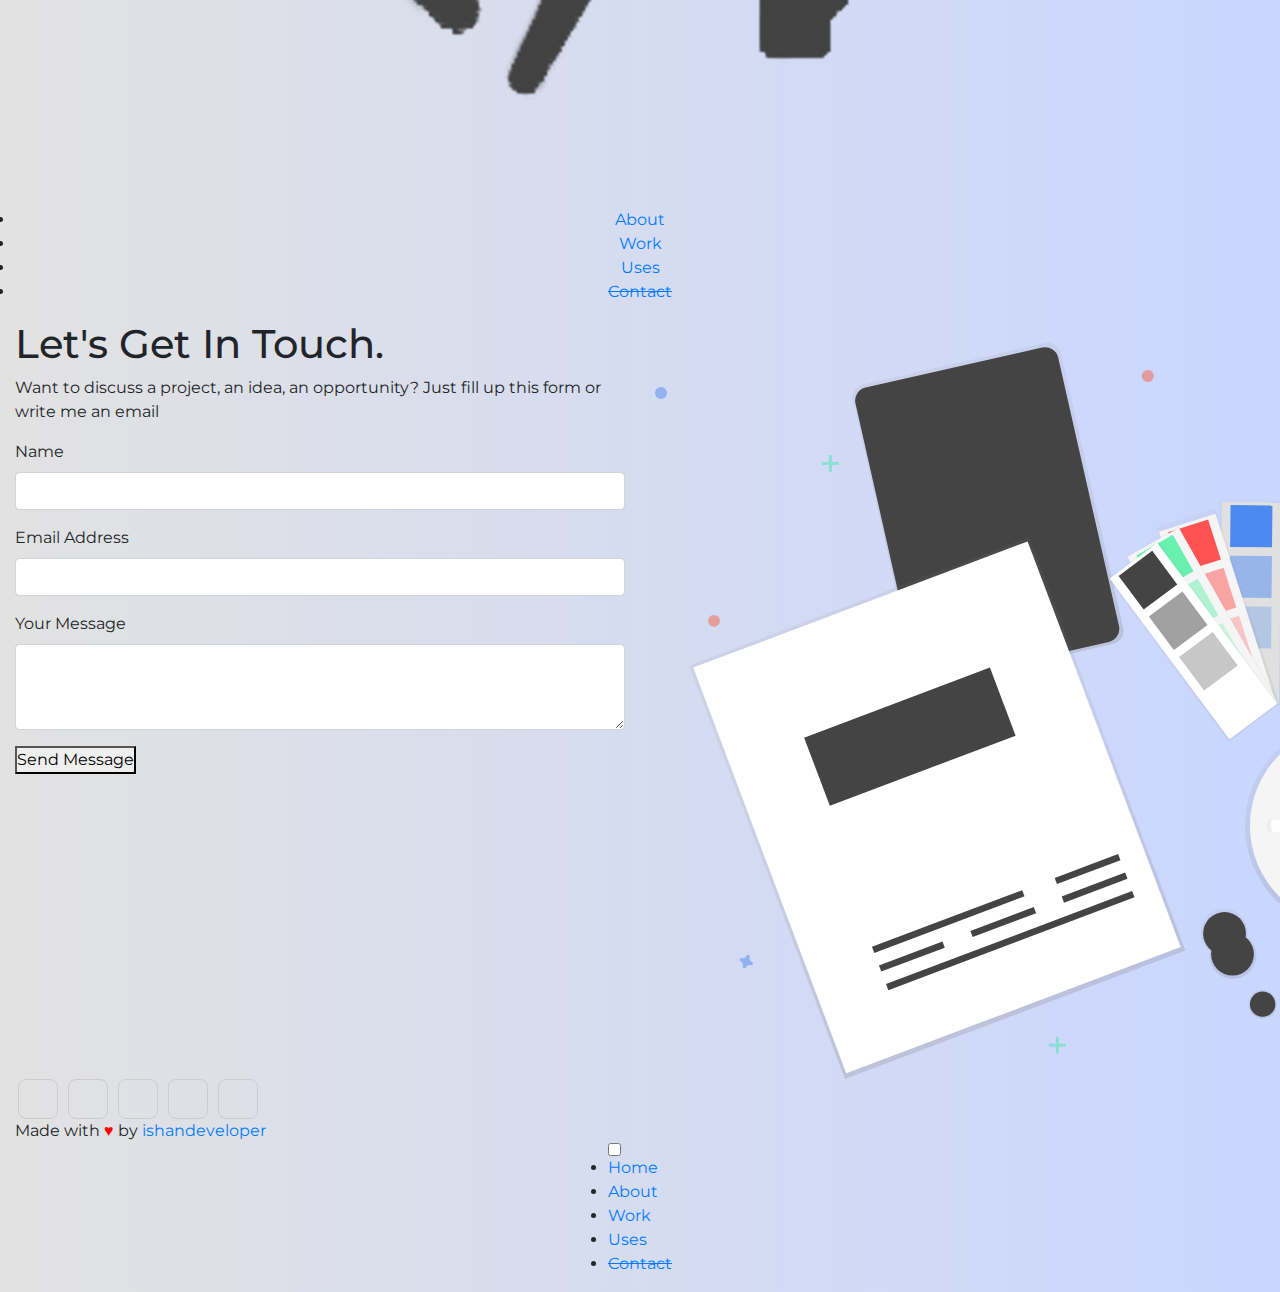
<file: contact.html>
<html>

<head>
    <script async src="https://www.googletagmanager.com/gtag/js?id=UA-159411627-1"></script>
    <script>
        window.dataLayer = window.dataLayer || [];

        function gtag() {
            dataLayer.push(arguments);
        }
        gtag('js', new Date());

        gtag('config', 'UA-159411627-1');
    </script>
    <link rel="stylesheet" href="https://cdnjs.cloudflare.com/ajax/libs/animate.css/3.7.2/animate.min.css">
    <link rel="stylesheet" href="https://stackpath.bootstrapcdn.com/bootstrap/4.4.1/css/bootstrap.min.css">
    <link rel="stylesheet" href="style.css">
    <meta charset="utf-8">
    <meta name="viewport" content="width=device-width, initial-scale=1.0, shrink-to-fit=yes">
    <meta charset="utf-8" />
    <link rel="stylesheet" href="https://use.fontawesome.com/releases/v5.5.0/css/all.css"
        integrity="sha384-B4dIYHKNBt8Bc12p+WXckhzcICo0wtJAoU8YZTY5qE0Id1GSseTk6S+L3BlXeVIU" crossorigin="anonymous">
    <meta name="Description"
        content="Ishan Sharma ishandeveloper Ishan Inc. Chandigarh, India www.ishandeveloper.com .NET | ML | AI | Python | UI/UX | App Developer | Flutter | Web Developer" />
    <title>Contact | Ishan Sharma</title>
    <link rel="icon" type="image/png" href="assets/img/favicon.png">
</head>

<body id="contact-body" style="overflow-x: hidden;">
    <div>
        <nav class="nav-desk">
            <center>
                <div class="nav-logo">
                    <a href="index.html"><img id="logo" src="assets/img/logo2.png"></a>
                </div>
                <div class="nav-items">
                    <ul>
                        <li><span><a href="about.html">About</a></span></li>
                        <li><span><a href="work.html">Work</a></span></li>
                        <li><span><a href="uses.html">Uses</a></span></li>
                        <li><span><a href="#" style="text-decoration: line-through;">Contact</a></span></li>
                    </ul>
                </div>

            </center>
        </nav>
        <div class="animated fadeIn row" style="width:100vw;animation-duration: 1.5s;">
            <div class="col-md-6" id="left-hero">
                <h1 class="hero-tag contact-hero animated fadeInLeft">Let's Get In Touch.</h1>
                <p class="hero-des contact-des animated fadeIn delay-1s">Want to discuss a project, an idea, an
                    opportunity? Just fill up this
                    form or write me an email <a target="_blank" href="mailto:ishandeveloper@outlook.com"><i
                            class="fas fa-envelope"></i></a>
                </p>
                <form class="input-container" method="POST"
                    action="https://script.google.com/macros/s/AKfycbxXnXVlCixiL89xlFlqgGmp3mQnQpR48x6CiZfHtw/exec">
                    <div class="form-group"><label for="name">Name</label><input type="text" name="name" id="name"
                            class="form-control" required=""></div>
                    <div class="form-group"><label for="email">Email Address</label><input type="email" name="email"
                            id="email" class="form-control" required=""></div>
                    <div class="form-group"><label for="message">Your Message</label><textarea rows="3" id="message"
                            name="message" class="form-control" required=""></textarea></div>
                    <button type="submit" class="submit animated bounce delay-4s learn-btn">
                        Send Message
                    </button>
                    <div style="display:none;" id="thankyou_message">
                        <h2>
                            <em>Thanks</em> for contacting us!
                            We will get back to you soon!
                        </h2>
                    </div>
                </form>
                <br>
                <!-- <div class="feedback"><a href="https://d474b570.nolt.io/">Have any feedback or suggestion?</a></div> -->

            </div>

            <div class="col-md-6" id="hero-right">
                <img class="animated fadeInRight" id="hero-img" src="assets/img/contact.svg">
            </div>

        </div>
        <div class="footer-full animated fadeIn delay-2s">
            <div id="contact-social" class="social-icons" style="display: inline;">
                <a target="_blank" href="mailto:ishandeveloper@outlook.com"><i class="fas fa-envelope"></i></a>
                <a target="_blank" href="https://instagram.com/developer.ishan"><i class="fab fa-instagram"></i></a>
                <a target="_blank" href="https://hackerrank.com/ishandeveloper"><i class="fab fa-hackerrank"></i></a>
                <a target="_blank" href="https://github.com/ishandeveloper"><i class="fab fa-github"></i></a>
                <a target="_blank" href="https://linkedin.com/in/ishandeveloper"><i class="fab fa-linkedin"></i></a>
            </div>
            <div class="footer-credits">
                Made with <span style="color:red">♥</span> by <a
                    href="https://github.com/ishandeveloper">ishandeveloper</a>
            </div>
        </div>
    </div>
    <div class="menu-wrap">
        <input type="checkbox" class="toggler">
        <div class="hamburger">
            <div></div>
        </div>
        <div class="menu">
            <div>
                <div>
                    <ul>
                        <li><a href="index.html">Home</a></li>
                        <li><a href="#">About</a></li>
                        <li><a href="work.html">Work</a></li>
                        <li><a href="#">Uses</a></li>
                        <li><a disabled href="#" style="text-decoration: line-through;">Contact</a></li>
                    </ul>
                </div>
            </div>
        </div>
    </div>
</body>

</html>
</file>
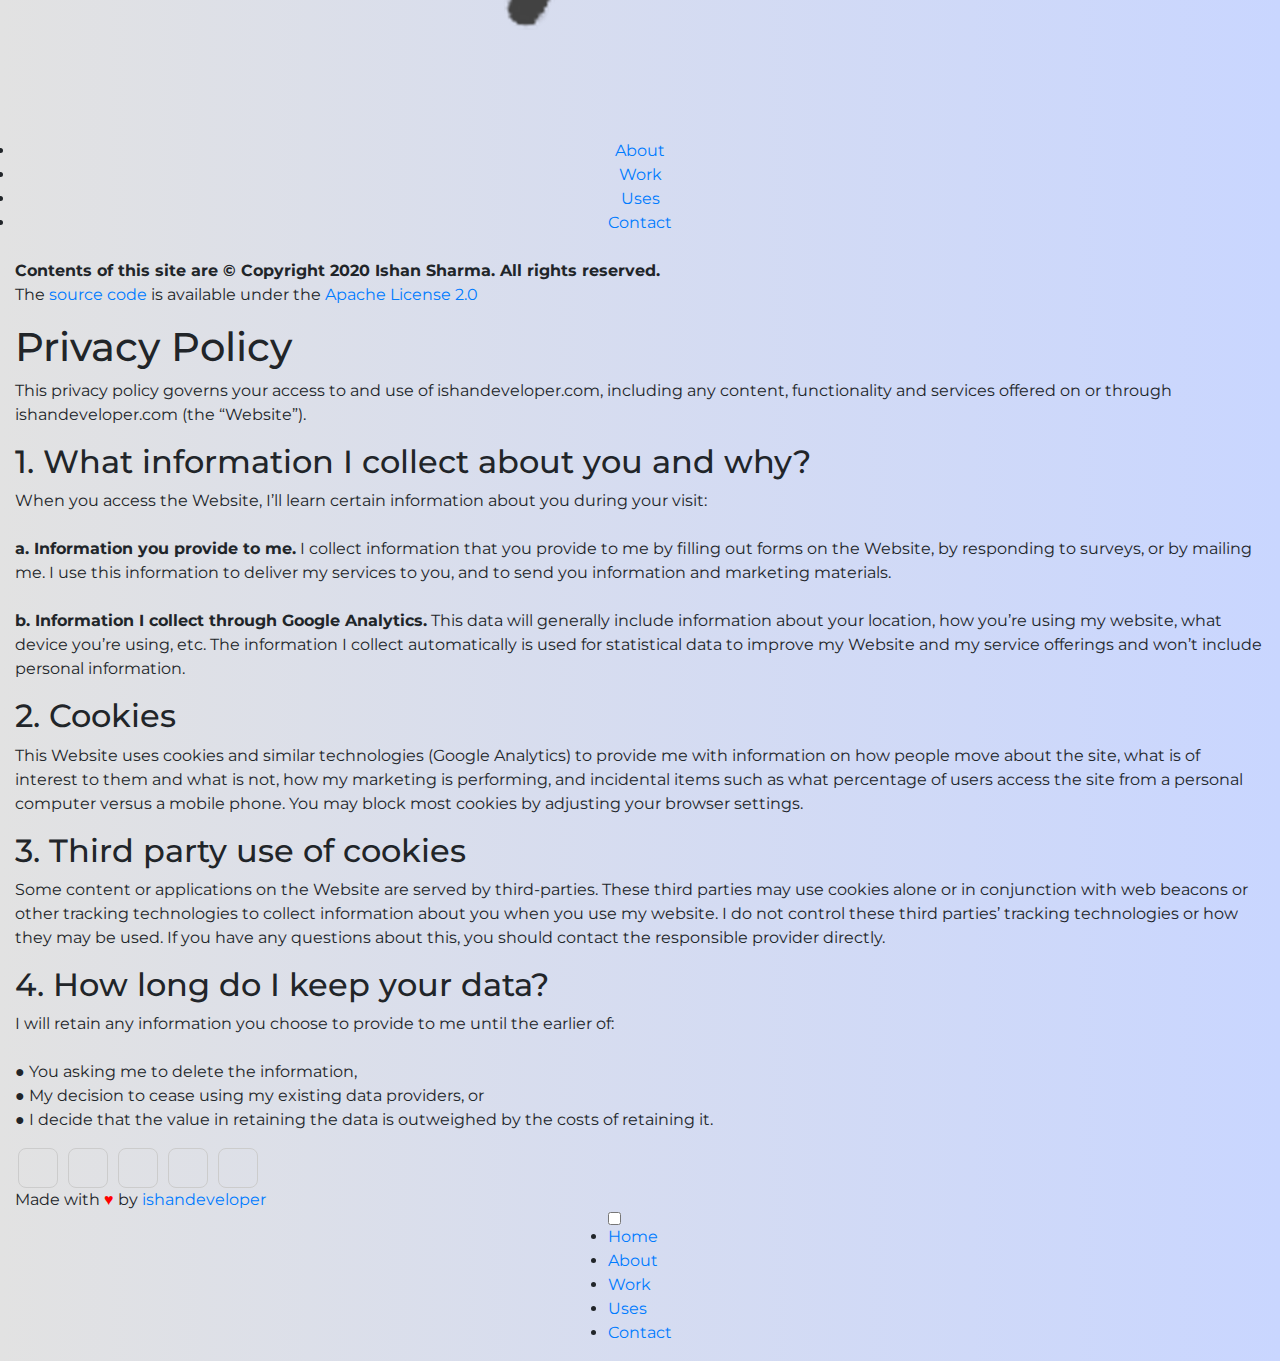
<file: legal.html>
<html>

<head>
    <script async src="https://www.googletagmanager.com/gtag/js?id=UA-159411627-1"></script>
    <script>
        window.dataLayer = window.dataLayer || [];

        function gtag() {
            dataLayer.push(arguments);
        }
        gtag('js', new Date());

        gtag('config', 'UA-159411627-1');
    </script>
    <link rel="stylesheet" href="https://cdnjs.cloudflare.com/ajax/libs/animate.css/3.7.2/animate.min.css">
    <link rel="stylesheet" href="https://stackpath.bootstrapcdn.com/bootstrap/4.4.1/css/bootstrap.min.css">
    <link rel="stylesheet" href="style.css">
    <meta charset="utf-8">
    <meta name="viewport" content="width=device-width, initial-scale=1.0, shrink-to-fit=yes">
    <meta charset="utf-8" />
    <link rel="stylesheet" href="https://use.fontawesome.com/releases/v5.5.0/css/all.css"
        integrity="sha384-B4dIYHKNBt8Bc12p+WXckhzcICo0wtJAoU8YZTY5qE0Id1GSseTk6S+L3BlXeVIU" crossorigin="anonymous">
    <meta name="Description"
        content="Ishan Sharma ishandeveloper Ishan Inc. Chandigarh, India www.ishandeveloper.com .NET | ML | AI | Python | UI/UX | App Developer | Flutter | Web Developer" />
    <title>Legal | Ishan Sharma</title>
    <link rel="icon" type="image/png" href="assets/img/favicon.png">
</head>

<body id="legal-body" style="overflow-x: hidden;">
    <div>
        <nav class="nav-desk">
            <center>
                <div class="nav-logo">
                    <a href="index.html"><img id="logo" src="assets/img/logo2.png"></a>
                </div>
                <div class="nav-items">
                    <ul>
                        <li><span><a href="about.html">About</a></span></li>
                        <li><span><a href="work.html">Work</a></span></li>
                        <li><span><a href="uses.html">Uses</a></span></li>
                        <li><span><a href="contact.html">Contact</a></span></li>
                    </ul>
                </div>

            </center>
        </nav>
        <div class="animated fadeIn row" style="width:100vw;animation-duration: 1.5s;">
            <div class="col-md-12" id="left-hero">
                <h1 id="legal-hero" class="hero-tag contact-hero copyright animated fadeInLeft"></h1>
                <p id="legal-hero-des" class="hero-des  animated fadeIn"><b><span class="copyright-legal">Contents of
                            this site are ©
                            Copyright 2020 Ishan Sharma. All rights reserved.</b></span><br>
                    The <a class="legal-links" href="https://github.com/ishandeveloper/Portfolio">source code</a> is
                    available under the <a class="legal-links"
                        href="https://raw.githubusercontent.com/ishandeveloper/Portfolio/master/LICENSE">Apache License
                        2.0</a>
                </p>

                <div class="privacy-policy animated fadeInUp delay-1s">
                    <h1>Privacy Policy</h1>
                    <p>This privacy policy governs your access to and use of ishandeveloper.com, including any content,
                        functionality and services offered on or through ishandeveloper.com (the “Website”).</p>

                    <h2>1. What information I collect about you and why?</h2>
                    <p class="legal-des">When you access the Website, I’ll learn certain information about you during
                        your visit: <br> <br><strong>a. Information you provide to me.</strong> I collect information
                        that you provide to me by filling out forms on the Website, by responding to surveys, or by
                        mailing me. I use this information to deliver my services to you, and to send you information
                        and marketing materials. <br> <br><strong>b. Information I collect through Google
                            Analytics.</strong> This data will generally include information about your location, how
                        you’re using my website, what device you’re using, etc. The information I collect automatically
                        is used for statistical data to improve my Website and my service offerings and won’t include
                        personal information.</p>

                    <h2>2. Cookies</h2>
                    <p class="legal-des">This Website uses cookies and similar technologies (Google Analytics) to
                        provide me with information on how people move about the site, what is of interest to them and
                        what is not, how my marketing is performing, and incidental items such as what percentage of
                        users access the site from a personal computer versus a mobile phone. You may block most cookies
                        by adjusting your browser settings.</p>

                    <h2>3. Third party use of cookies</h2>
                    <p class="legal-des">Some content or applications on the Website are served by third-parties. These
                        third parties may use cookies alone or in conjunction with web beacons or other tracking
                        technologies to collect information about you when you use my website. I do not control these
                        third parties’ tracking technologies or how they may be used. If you have any questions about
                        this, you should contact the responsible provider directly.</p>

                    <h2>4. How long do I keep your data?</h2>
                    <p class="legal-des">I will retain any information you choose to provide to me until the earlier of:
                        <br><br>● You asking me to delete the information,<br>
                        ● My decision to cease using my existing data providers, or<br>
                        ● I decide that the value in retaining the data is outweighed by the costs
                        of retaining it.</p>
                </div>

            </div>


        </div>
        <div class="footer-full animated fadeIn delay-2s">
            <div class="social-icons" style="display: inline;">
                <a target="_blank" href="mailto:ishandeveloper@outlook.com"><i class="fas fa-envelope"></i></a>
                <a target="_blank" href="https://instagram.com/developer.ishan"><i class="fab fa-instagram"></i></a>
                <a target="_blank" href="https://hackerrank.com/ishandeveloper"><i class="fab fa-hackerrank"></i></a>
                <a target="_blank" href="https://github.com/ishandeveloper"><i class="fab fa-github"></i></a>
                <a target="_blank" href="https://linkedin.com/in/ishandeveloper"><i class="fab fa-linkedin"></i></a>
            </div>
            <div class="footer-credits">
                Made with <span style="color:red">♥</span> by <a
                    href="https://github.com/ishandeveloper">ishandeveloper</a>
            </div>
        </div>
    </div>
    <div class="menu-wrap">
        <input type="checkbox" class="toggler">
        <div class="hamburger">
            <div></div>
        </div>
        <div class="menu">
            <div>
                <div>
                    <ul>
                        <li><a href="index.html">Home</a></li>
                        <li><a href="about.html">About</a></li>
                        <li><a href="work.html">Work</a></li>
                        <li><a href="#">Uses</a></li>
                        <li><a disabled href="contact.html" >Contact</a></li>
                    </ul>
                </div>
            </div>
        </div>
    </div>
</body>

</html>
</file>
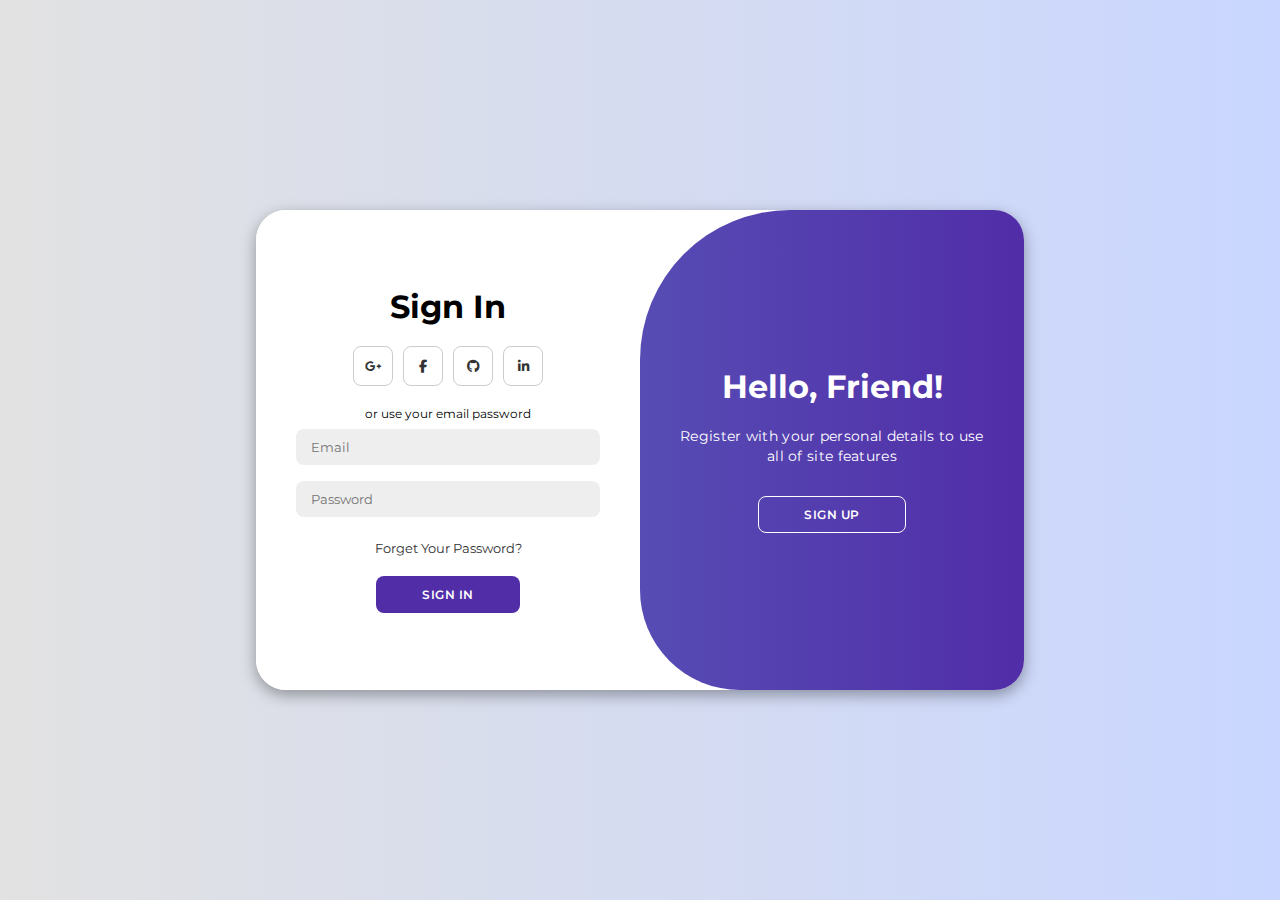
<file: login.html>
<!DOCTYPE html>
<html lang="en">

<head>
    <meta charset="UTF-8">
    <meta name="viewport" content="width=device-width, initial-scale=1.0">
    <link rel="stylesheet" href="https://cdnjs.cloudflare.com/ajax/libs/font-awesome/6.4.2/css/all.min.css">
    <link rel="stylesheet" href="style.css">
    <title>Modern Login Page | AsmrProg</title>
</head>

<body>

    <div class="container" id="container">
        <div class="form-container sign-up">
            <form>
                <h1>Create Account</h1>
                <div class="social-icons">
                    <a href="#" class="icon"><i class="fa-brands fa-google-plus-g"></i></a>
                    <a href="#" class="icon"><i class="fa-brands fa-facebook-f"></i></a>
                    <a href="#" class="icon"><i class="fa-brands fa-github"></i></a>
                    <a href="#" class="icon"><i class="fa-brands fa-linkedin-in"></i></a>
                </div>
                <span>or use your email for registration</span>
                <input type="text" placeholder="Name">
                <input type="email" placeholder="Email">
                <input type="password" placeholder="Password">
                <button>Sign Up</button>
            </form>
        </div>
        <div class="form-container sign-in">
            <form>
                <h1>Sign In</h1>
                <div class="social-icons">
                    <a href="#" class="icon"><i class="fa-brands fa-google-plus-g"></i></a>
                    <a href="#" class="icon"><i class="fa-brands fa-facebook-f"></i></a>
                    <a href="#" class="icon"><i class="fa-brands fa-github"></i></a>
                    <a href="#" class="icon"><i class="fa-brands fa-linkedin-in"></i></a>
                </div>
                <span>or use your email password</span>
                <input type="email" placeholder="Email">
                <input type="password" placeholder="Password">
                <a href="#">Forget Your Password?</a>
                <button>Sign In</button>
            </form>
        </div>
        <div class="toggle-container">
            <div class="toggle">
                <div class="toggle-panel toggle-left">
                    <h1>Welcome Back!</h1>
                    <p>Enter your personal details to use all of site features</p>
                    <button class="hidden" id="login">Sign In</button>
                </div>
                <div class="toggle-panel toggle-right">
                    <h1>Hello, Friend!</h1>
                    <p>Register with your personal details to use all of site features</p>
                    <button class="hidden" id="register">Sign Up</button>
                </div>
            </div>
        </div>
    </div>

    <script src="script.js"></script>
</body>

</html>
</file>
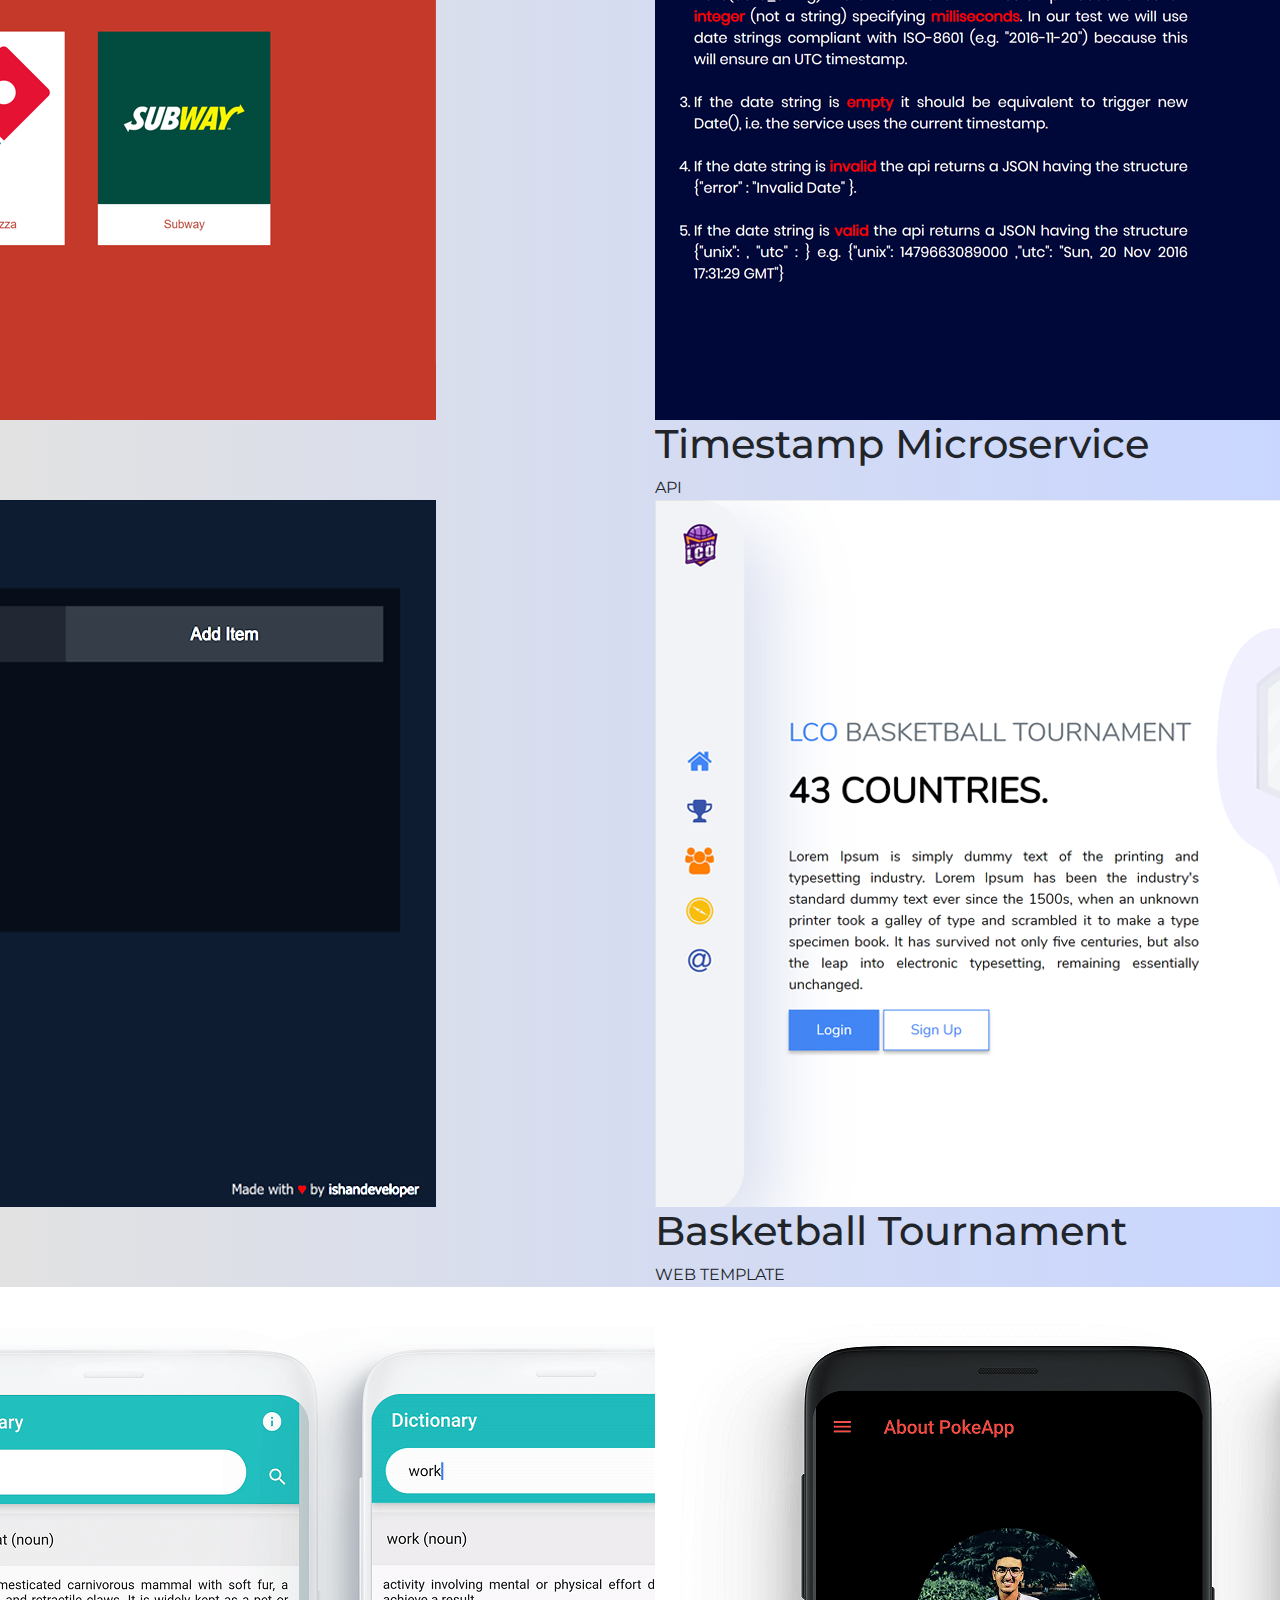
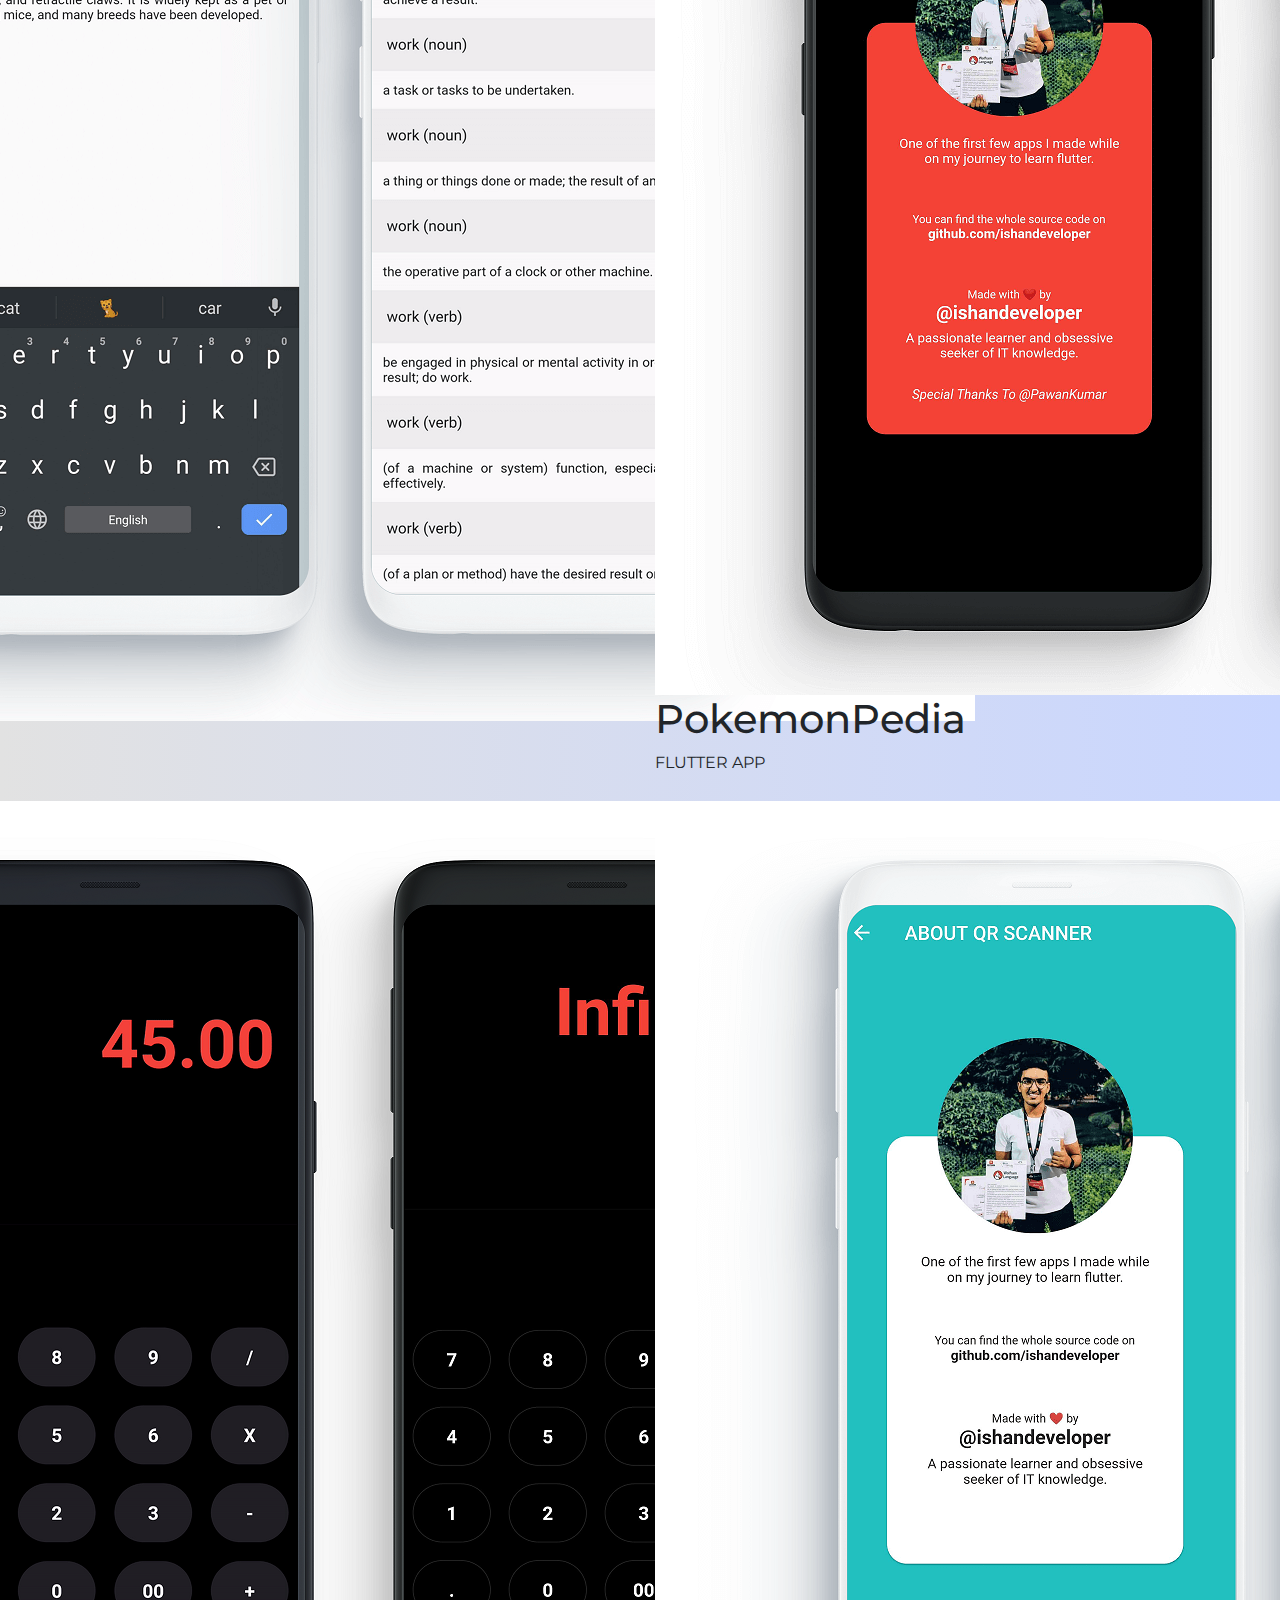
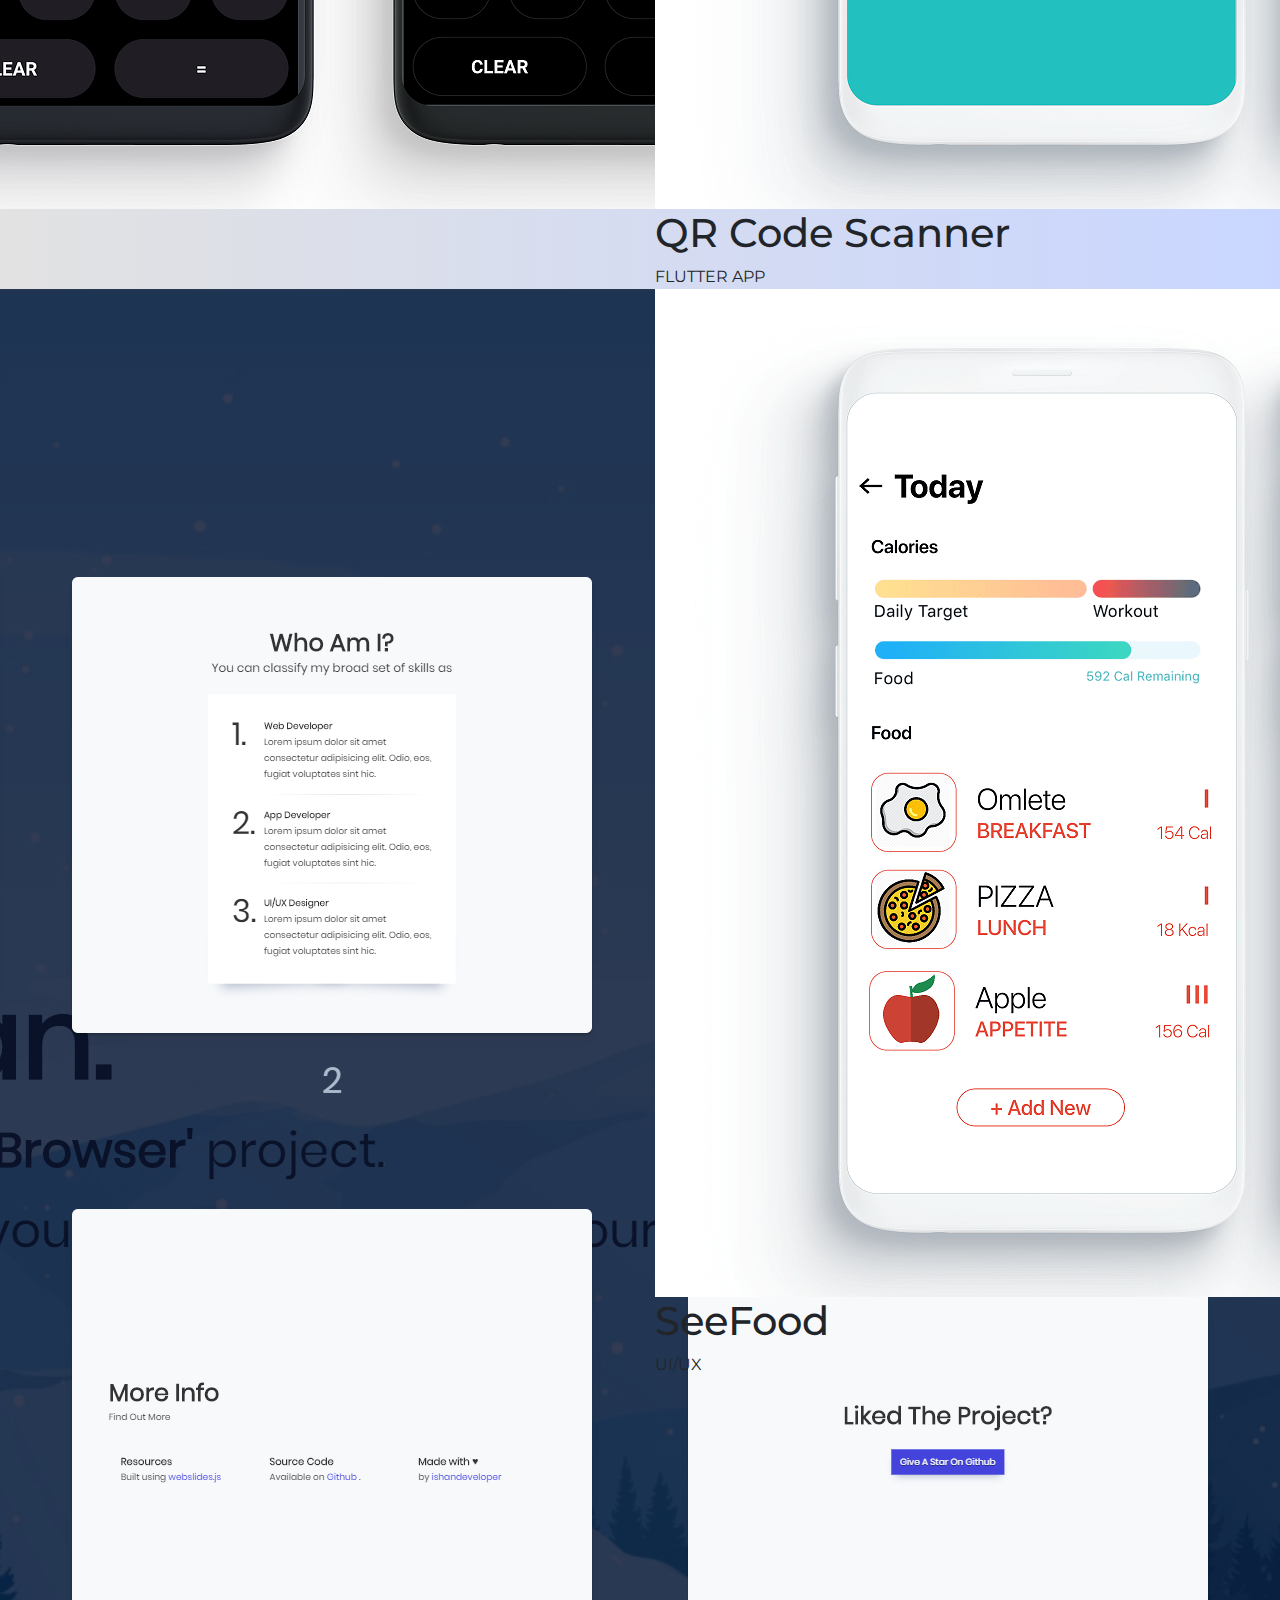
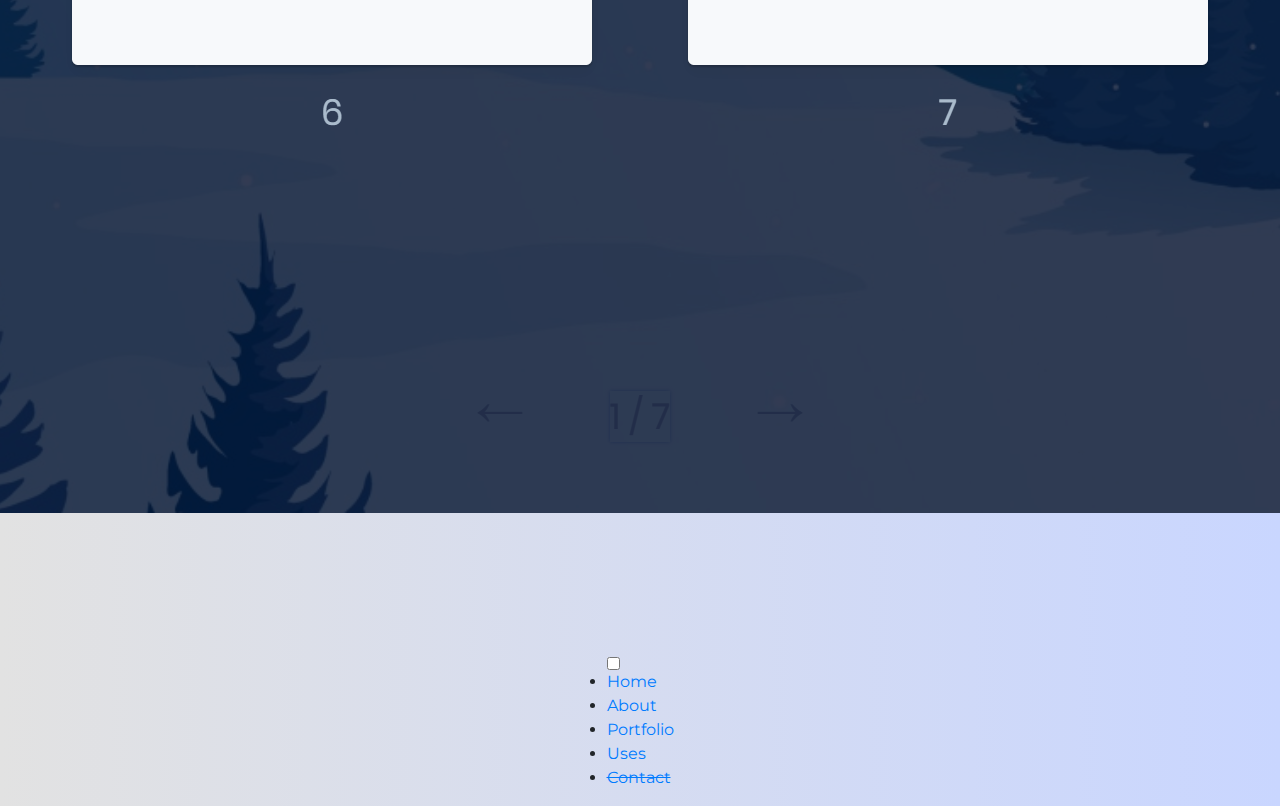
<file: work.html>
<html>

<head>
    <script async src="https://www.googletagmanager.com/gtag/js?id=UA-159411627-1"></script>
    <script>
        window.dataLayer = window.dataLayer || [];

        function gtag() {
            dataLayer.push(arguments);
        }
        gtag('js', new Date());

        gtag('config', 'UA-159411627-1');
    </script>
    <link rel="stylesheet" href="https://cdnjs.cloudflare.com/ajax/libs/animate.css/3.7.2/animate.min.css">
    <link rel="stylesheet" href="https://stackpath.bootstrapcdn.com/bootstrap/4.4.1/css/bootstrap.min.css">
    <link rel="stylesheet" href="style.css">
    <meta charset="utf-8">
    <meta name="viewport" content="width=device-width, initial-scale=1.0, shrink-to-fit=yes">
    <meta charset="utf-8" />
    <link rel="stylesheet" href="https://use.fontawesome.com/releases/v5.5.0/css/all.css"
        integrity="sha384-B4dIYHKNBt8Bc12p+WXckhzcICo0wtJAoU8YZTY5qE0Id1GSseTk6S+L3BlXeVIU" crossorigin="anonymous">
    <meta name="Description"
        content="Ishan Sharma ishandeveloper Ishan Inc. Chandigarh, India www.ishandeveloper.com .NET | ML | AI | Python | UI/UX | App Developer | Flutter | Web Developer" />
    <title>Work | Ishan Sharma</title>
    <link rel="icon" type="image/png" href="assets/img/favicon.png">
</head>

<body id="contact-body" style="overflow-x: hidden;">
    <div>
        <nav class="nav-desk">
            <center>
                <div class="nav-logo">
                    <a href="index.html"><img id="logo" src="assets/img/logo2.png"></a>
                </div>
                <div class="nav-items">
                    <ul>
                        <li><span><a href="about.html">About</a></span></li>
                        <li><span><a href="#" style="text-decoration: line-through;">Work</a></span></li>
                        <li><span><a href="uses.html">Uses</a></span></li>
                        <li><span><a href="contact.html">Contact</a></span></li>
                    </ul>
                </div>

            </center>
        </nav>
        <div class=" fadeIn row" style="width:100vw;height:auto;animation-duration: 1.5s;">
            <div class="col-md-12" id="left-hero">
                <h1 class="hero-tag contact-hero  fadeInLeft">My Work.</h1>
                <p class="hero-des contact-des  fadeIn delay-1s">Take a look at some of my projects I've done,
                    apps or websites that I've made and my designs.
                </p>
                <!-- <div class="feedback"><a href="https://d474b570.nolt.io/">Have any feedback or suggestion?</a></div> -->
            </div>
        </div>
        <!--Content-->
        <div class="animated bounceInUp delay-1s">
            <div class="row" id="work-row">
                <div class="col-md-6 col-sm-12  bounceInLeft delay-2s">
                    <center>
                        <div class="work-hero">
                            <img class="work-hero-img" src="assets/img/work/hotspoter/hotspoter-hero.png">
                        </div>
                    </center>
                </div>
                <div class="col-md-6 col-sm-12">

                    <div class="work-des ">
                        <h1>Hotspoter</h1>
                        <center>
                            <div class="project-star-mobile  animated zoomIn delay-2s">
                                <i class="fas fa-trophy"></i> <b>5 Million+</b> Downloads
                            </div>
                        </center>
                        <p>Hotspoter is special software that allows users to transform their computer into a wireless
                            router. This is ideal for people who are looking for a way to use their existing internet
                            connection to surf on their Smartphone, while the connection can also be shared with a large
                            number of different people at the same time without weakening the signal strength.</p>
                        <div class="technologies">
                            <h2>Technologies Used</h2>
                            <span class="tech-stack">
                                CSharp
                            </span>
                            <span class="tech-stack">
                                .Net Framework
                            </span>

                        </div>
                        <div class="technologies featured">
                            <h2>Featured On</h2>
                            <span class="partners">
                                <a target="_blank" href="https://hotspoter.en.softonic.com"><img id="partner-logo"
                                        src="assets/img/work/hotspoter/softonic.png" style="padding:10px;"></a>
                            </span>
                            <span class="partners">
                                <a target="_blank"
                                    href="https://download.cnet.com/Hotspoter/3000-18508_4-76462434.html"><img
                                        id="partner-logo" src="assets/img/work/hotspoter/cnet.png"
                                        style="border-radius: 50%;"></a>
                            </span>



                        </div>

                        <!-- <button class="contact-btn work-read" style="margin:0;">
                            Read More
                        </button> -->
                    </div>
                    <div class="project-star animated zoomIn delay-2s">
                        <i class="fas fa-trophy"></i> <b>5 Million+</b> Downloads
                    </div>
                </div>
            </div>
            <div class="row work-double-row">
                <div class="col-md-6 col-sm-12  bounceInLeft delay-3s">

                    <div class="work-hero-card">

                        <img class="work-card-hero-img" src="assets/img/work/mehak/hero.png">
                        <h1>mehaksharma.co</h1>
                        <div id="work-text">PORTFOLIO</div>
                    </div>

                </div>
                <div class="col-md-6 col-sm-12  bounceInRight delay-3s">
                    <div class="work-hero-card">
                        <img class="work-card-hero-img" src="assets/img/work/ishandeveloper/hero.png">
                        <h1>ishandeveloper.com</h1>
                        <div id="work-text">PORTFOLIO</div>
                    </div>
                </div>
            </div>
            <div class="row work-double-row" id="row-3">
                <div class="col-md-6 col-sm-12  bounceInLeft delay-3s">

                    <div class="work-hero-card">
                        <img class="work-card-hero-img" src="assets/img/work/url/url-bar.png">
                        <h1>URL Shortener</h1>
                        <div id="work-text">WEB APP</div>                        
                    </div>

                </div>
                <div class="col-md-6 col-sm-12  bounceInRight delay-3s">
                    <div class="work-hero-card">

                        <img class="work-card-hero-img" src="assets/img/work/news/hero.png">
                        <h1>News App  [GoLang]</h1>
                        <div id="work-text">WEB APP</div>
                    </div>
                </div>
            </div>
            <div class="row work-double-row" id="row-3">
                <div class="col-md-6 col-sm-12  bounceInLeft delay-3s">

                    <div class="work-hero-card">

                        <img class="work-card-hero-img" src="assets/img/work/foodfuel/food.png">
                        <h1>FoodFuel</h1>
                        <div id="work-text">WEB APP</div>
                    </div>

                </div>
                <div class="col-md-6 col-sm-12  bounceInRight delay-3s">
                    <div class="work-hero-card">

                        <img class="work-card-hero-img" src="assets/img/work/timestamp/hero.png">
                        <h1>Timestamp Microservice</h1>
                        <div id="work-text">API</div>
                    </div>
                </div>
            </div>

            <div class="row work-double-row" id="row-3">
                <div class="col-md-6 col-sm-12  bounceInLeft delay-3s">

                    <div class="work-hero-card">

                        <img class="work-card-hero-img" src="assets/img/work/todo/hero.png">
                        <h1>Task-To-Do</h1>
                        <div id="work-text">WEB APP</div>
                    </div>

                </div>
                <div class="col-md-6 col-sm-12  bounceInRight delay-3s">
                    <div class="work-hero-card">

                        <img class="work-card-hero-img" src="assets/img/work/basketball/hero.png">
                        <h1>Basketball Tournament</h1>
                        <div id="work-text">WEB TEMPLATE</div>
                    </div>
                </div>
            </div>


            <div class="row work-double-row" id="row-3">
                <div class="col-md-6 col-sm-12  bounceInLeft delay-3s">

                    <div class="work-hero-card">

                        <img class="work-card-hero-img" src="assets/img/work/dictionary/hero.png">
                        <h1>Dictionary</h1>
                        <div id="work-text">FLUTTER APP</div>
                    </div>

                </div>
                <div class="col-md-6 col-sm-12  bounceInRight delay-3s">
                    <div class="work-hero-card">

                        <img class="work-card-hero-img" src="assets/img/work/pokemon/hero.png">
                        <h1>PokemonPedia</h1>
                        <div id="work-text">FLUTTER APP</div>
                    </div>
                </div>
            </div>
            
            <div class="row work-double-row" id="row-3">
                <div class="col-md-6 col-sm-12  bounceInLeft delay-3s">

                    <div class="work-hero-card">

                        <img class="work-card-hero-img" src="assets/img/work/calculator/hero.png">
                        <h1>Calculator</h1>
                        <div id="work-text">FLUTTER APP</div>
                    </div>

                </div>
                <div class="col-md-6 col-sm-12  bounceInRight delay-3s">
                    <div class="work-hero-card">

                        <img class="work-card-hero-img" src="assets/img/work/qr/hero.png">
                        <h1>QR Code Scanner</h1>
                        <div id="work-text">FLUTTER APP</div>
                    </div>
                </div>
            </div>
            <div class="row work-double-row" id="row-3">
                <div class="col-md-6 col-sm-12  bounceInLeft delay-3s">

                    <div class="work-hero-card">

                        <img class="work-card-hero-img" src="assets/img/work/ppt/2.png">
                        <h1>Presentations in Browser</h1>
                        <div id="work-text">WEB APP</div>
                    </div>

                </div>
                <div class="col-md-6 col-sm-12  bounceInRight delay-3s">
                    <div class="work-hero-card">

                        <img class="work-card-hero-img" src="assets/img/work/food/hero.png">
                        <h1>SeeFood</h1>
                        <div id="work-text">UI/UX</div>
                    </div>
                </div>
            </div>
            
        </div>
            <div class="footer-full  fadeIn delay-2s">
                <div id="contact-social" class="social-icons" style="display: inline;">
                    <a target="_blank" href="mailto:ishandeveloper@outlook.com"><i class="fas fa-envelope"></i></a>
                    <a target="_blank" href="https://instagram.com/developer.ishan"><i class="fab fa-instagram"></i></a>
                    <a target="_blank" href="https://hackerrank.com/ishandeveloper"><i
                            class="fab fa-hackerrank"></i></a>
                    <a target="_blank" href="https://github.com/ishandeveloper"><i class="fab fa-github"></i></a>
                    <a target="_blank" href="https://linkedin.com/in/ishandeveloper"><i class="fab fa-linkedin"></i></a>
                </div>
                <div class="footer-credits">
                    Made with <span style="color:red">♥</span> by <a
                        href="https://github.com/ishandeveloper">ishandeveloper</a>
                </div>
            </div>
        </div>
        <div class="menu-wrap">
            <input type="checkbox" class="toggler">
            <div class="hamburger">
                <div></div>
            </div>
            <div class="menu">
                <div>
                    <div>
                        <ul>
                            <li><a href="index.html">Home</a></li>
                            <li><a href="#">About</a></li>
                            <li><a href="#">Portfolio</a></li>
                            <li><a href="#">Uses</a></li>
                            <li><a disabled href="#" style="text-decoration: line-through;">Contact</a></li>
                        </ul>
                    </div>
                </div>
            </div>
        </div>
</body>

</html>
</file>
<file: style.css>
@import url('https://fonts.googleapis.com/css2?family=Montserrat:wght@300;400;500;600;700&display=swap');

*{
    margin: 0;
    padding: 0;
    box-sizing: border-box;
    font-family: 'Montserrat', sans-serif;
}

body{
    background-color: #c9d6ff;
    background: linear-gradient(to right, #e2e2e2, #c9d6ff);
    display: flex;
    align-items: center;
    justify-content: center;
    flex-direction: column;
    height: 100vh;
}

.container{
    background-color: #fff;
    border-radius: 30px;
    box-shadow: 0 5px 15px rgba(0, 0, 0, 0.35);
    position: relative;
    overflow: hidden;
    width: 768px;
    max-width: 100%;
    min-height: 480px;
}

.container p{
    font-size: 14px;
    line-height: 20px;
    letter-spacing: 0.3px;
    margin: 20px 0;
}

.container span{
    font-size: 12px;
}

.container a{
    color: #333;
    font-size: 13px;
    text-decoration: none;
    margin: 15px 0 10px;
}

.container button{
    background-color: #512da8;
    color: #fff;
    font-size: 12px;
    padding: 10px 45px;
    border: 1px solid transparent;
    border-radius: 8px;
    font-weight: 600;
    letter-spacing: 0.5px;
    text-transform: uppercase;
    margin-top: 10px;
    cursor: pointer;
}

.container button.hidden{
    background-color: transparent;
    border-color: #fff;
}

.container form{
    background-color: #fff;
    display: flex;
    align-items: center;
    justify-content: center;
    flex-direction: column;
    padding: 0 40px;
    height: 100%;
}

.container input{
    background-color: #eee;
    border: none;
    margin: 8px 0;
    padding: 10px 15px;
    font-size: 13px;
    border-radius: 8px;
    width: 100%;
    outline: none;
}

.form-container{
    position: absolute;
    top: 0;
    height: 100%;
    transition: all 0.6s ease-in-out;
}

.sign-in{
    left: 0;
    width: 50%;
    z-index: 2;
}

.container.active .sign-in{
    transform: translateX(100%);
}

.sign-up{
    left: 0;
    width: 50%;
    opacity: 0;
    z-index: 1;
}

.container.active .sign-up{
    transform: translateX(100%);
    opacity: 1;
    z-index: 5;
    animation: move 0.6s;
}

@keyframes move{
    0%, 49.99%{
        opacity: 0;
        z-index: 1;
    }
    50%, 100%{
        opacity: 1;
        z-index: 5;
    }
}

.social-icons{
    margin: 20px 0;
}

.social-icons a{
    border: 1px solid #ccc;
    border-radius: 20%;
    display: inline-flex;
    justify-content: center;
    align-items: center;
    margin: 0 3px;
    width: 40px;
    height: 40px;
}

.toggle-container{
    position: absolute;
    top: 0;
    left: 50%;
    width: 50%;
    height: 100%;
    overflow: hidden;
    transition: all 0.6s ease-in-out;
    border-radius: 150px 0 0 100px;
    z-index: 1000;
}

.container.active .toggle-container{
    transform: translateX(-100%);
    border-radius: 0 150px 100px 0;
}

.toggle{
    background-color: #512da8;
    height: 100%;
    background: linear-gradient(to right, #5c6bc0, #512da8);
    color: #fff;
    position: relative;
    left: -100%;
    height: 100%;
    width: 200%;
    transform: translateX(0);
    transition: all 0.6s ease-in-out;
}

.container.active .toggle{
    transform: translateX(50%);
}

.toggle-panel{
    position: absolute;
    width: 50%;
    height: 100%;
    display: flex;
    align-items: center;
    justify-content: center;
    flex-direction: column;
    padding: 0 30px;
    text-align: center;
    top: 0;
    transform: translateX(0);
    transition: all 0.6s ease-in-out;
}

.toggle-left{
    transform: translateX(-200%);
}

.container.active .toggle-left{
    transform: translateX(0);
}

.toggle-right{
    right: 0;
    transform: translateX(0);
}

.container.active .toggle-right{
    transform: translateX(200%);
}
</file>
